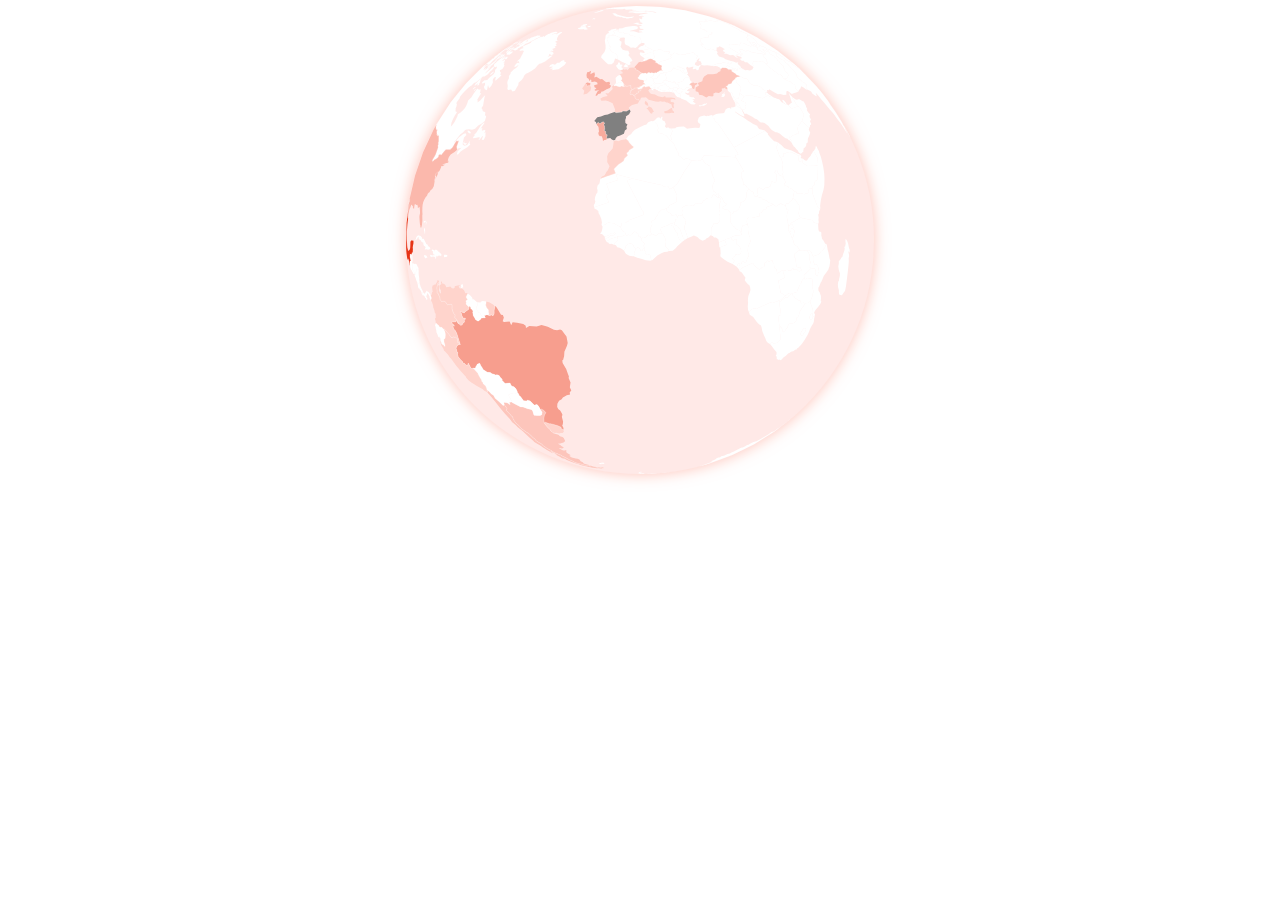
<file: index.html>
<!DOCTYPE html>
<html lang="en">
  <head>
    <meta charset="UTF-8" />
    <link rel="icon" href="data:image/svg+xml,<svg xmlns=%22http://www.w3.org/2000/svg%22 viewBox=%220 0 100 100%22><text y=%22.9em%22 font-size=%2290%22>📈</text></svg>">
    <meta name="viewport" content="width=device-width, initial-scale=1.0" />
    <title>Template | Svelte for Data Visualization</title>
    <script type="module" crossorigin src="docs/assets/index.c917f242.js"></script>
    <link rel="stylesheet" href="docs/assets/index.a3a81d95.css">
  </head>
  <body>
    <div id="app"></div>
    
  </body>
</html>
</file>
<file: docs/assets/index.a3a81d95.css>
a,abbr,acronym,address,applet,article,aside,audio,b,big,blockquote,body,canvas,caption,center,cite,code,dd,del,details,dfn,div,dl,dt,em,embed,fieldset,figcaption,figure,footer,form,h1,h2,h3,h4,h5,h6,header,hgroup,html,i,iframe,img,ins,kbd,label,legend,li,mark,menu,nav,object,ol,output,p,pre,q,ruby,s,samp,section,small,span,strike,strong,sub,summary,sup,table,tbody,td,tfoot,th,thead,time,tr,tt,u,ul,var,video{margin:0;padding:0;border:0;font-size:100%;font:inherit;vertical-align:baseline}article,aside,details,figcaption,figure,footer,header,hgroup,menu,nav,section{display:block}body{line-height:1}ol,ul{list-style:none}blockquote,q{quotes:none}blockquote:after,blockquote:before,q:after,q:before{content:"";content:none}table{border-collapse:collapse;border-spacing:0}:root{font-family:Lato,system-ui,-apple-system,Helvetica,Arial,sans-serif;font-size:16px;line-height:24px;font-weight:400;font-synthesis:none;text-rendering:optimizeLegibility;-webkit-font-smoothing:antialiased;-moz-osx-font-smoothing:grayscale;-webkit-text-size-adjust:100%}h1{font-family:expose,"sans-serif"}body{padding:6px}div.svelte-4fhew6{position:absolute;bottom:30px;right:0px;text-align:right}h2.svelte-4fhew6{font-size:1.5rem;font-weight:700;margin-bottom:.25rem}h3.svelte-4fhew6{font-size:1.15rem;font-weight:200}.chart-container.svelte-129s900{max-width:468px;margin:0 auto}svg.svelte-129s900{overflow:visible}
</file>
